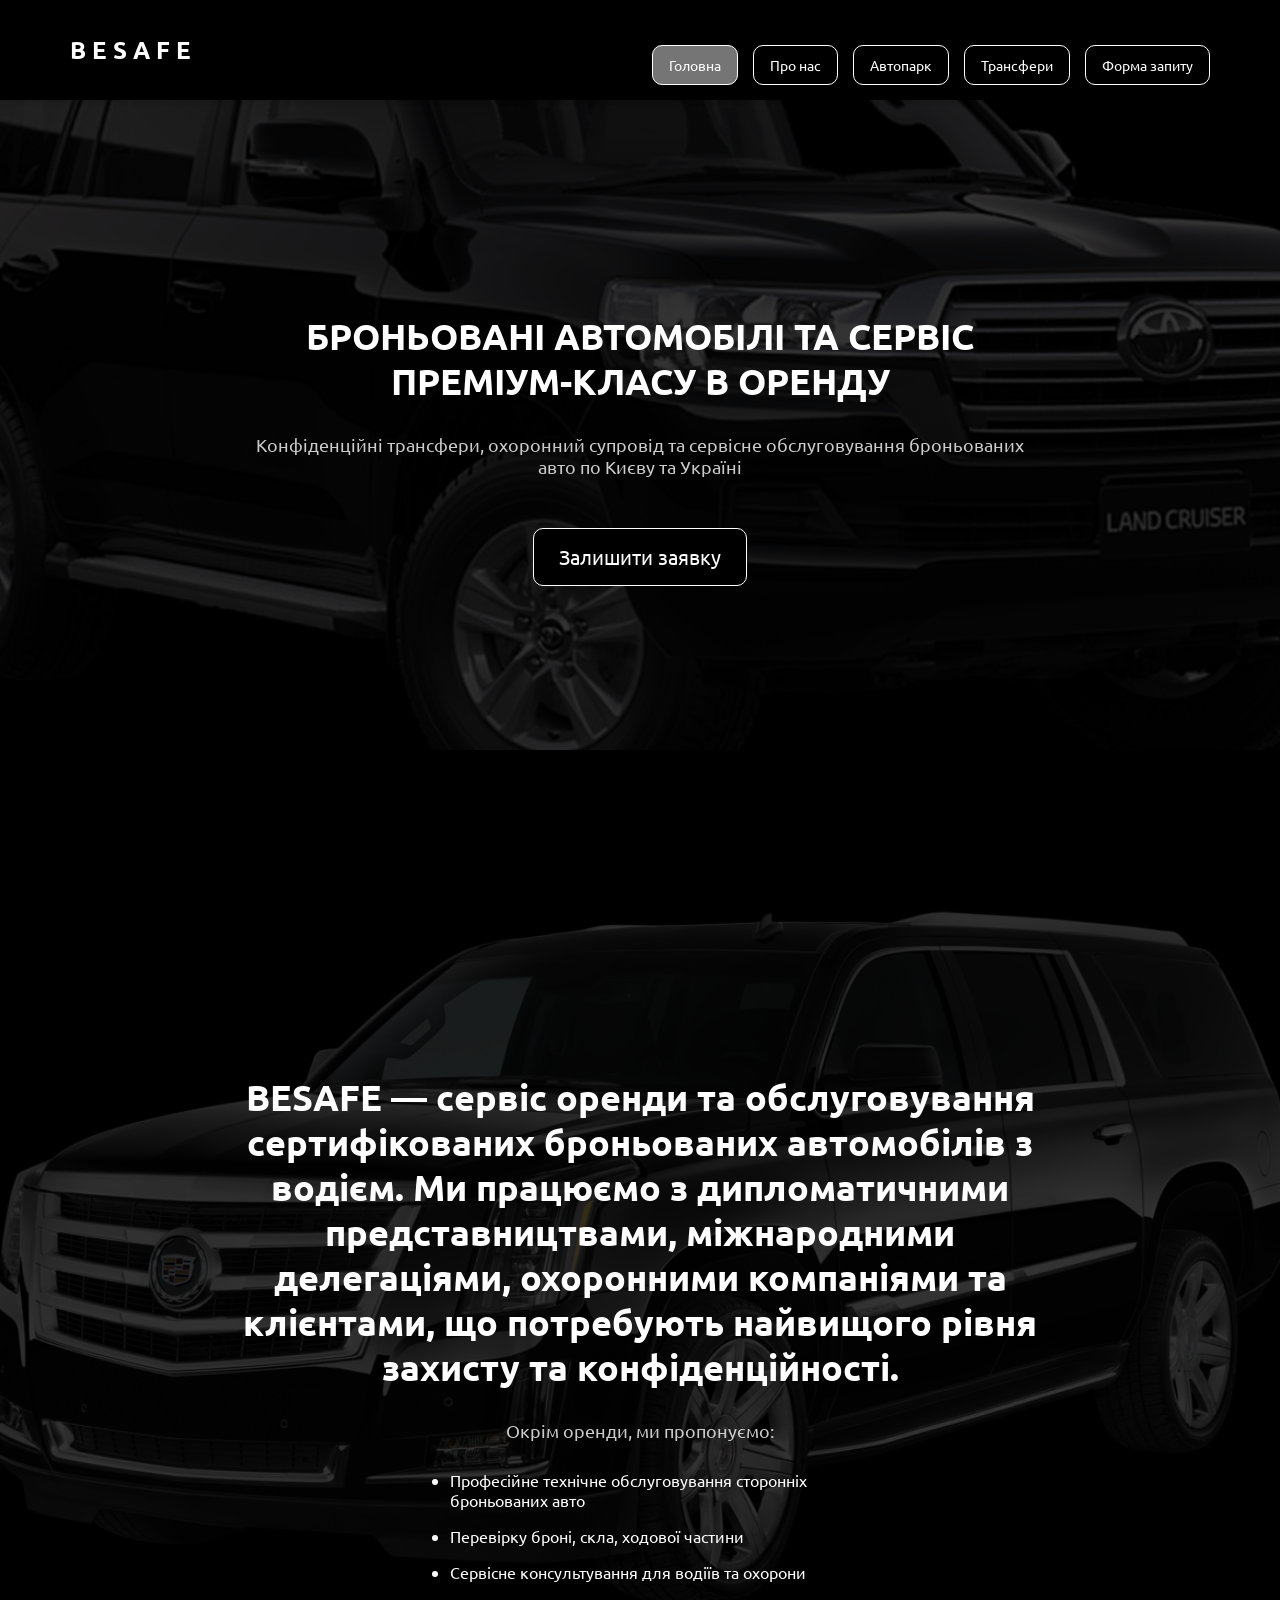
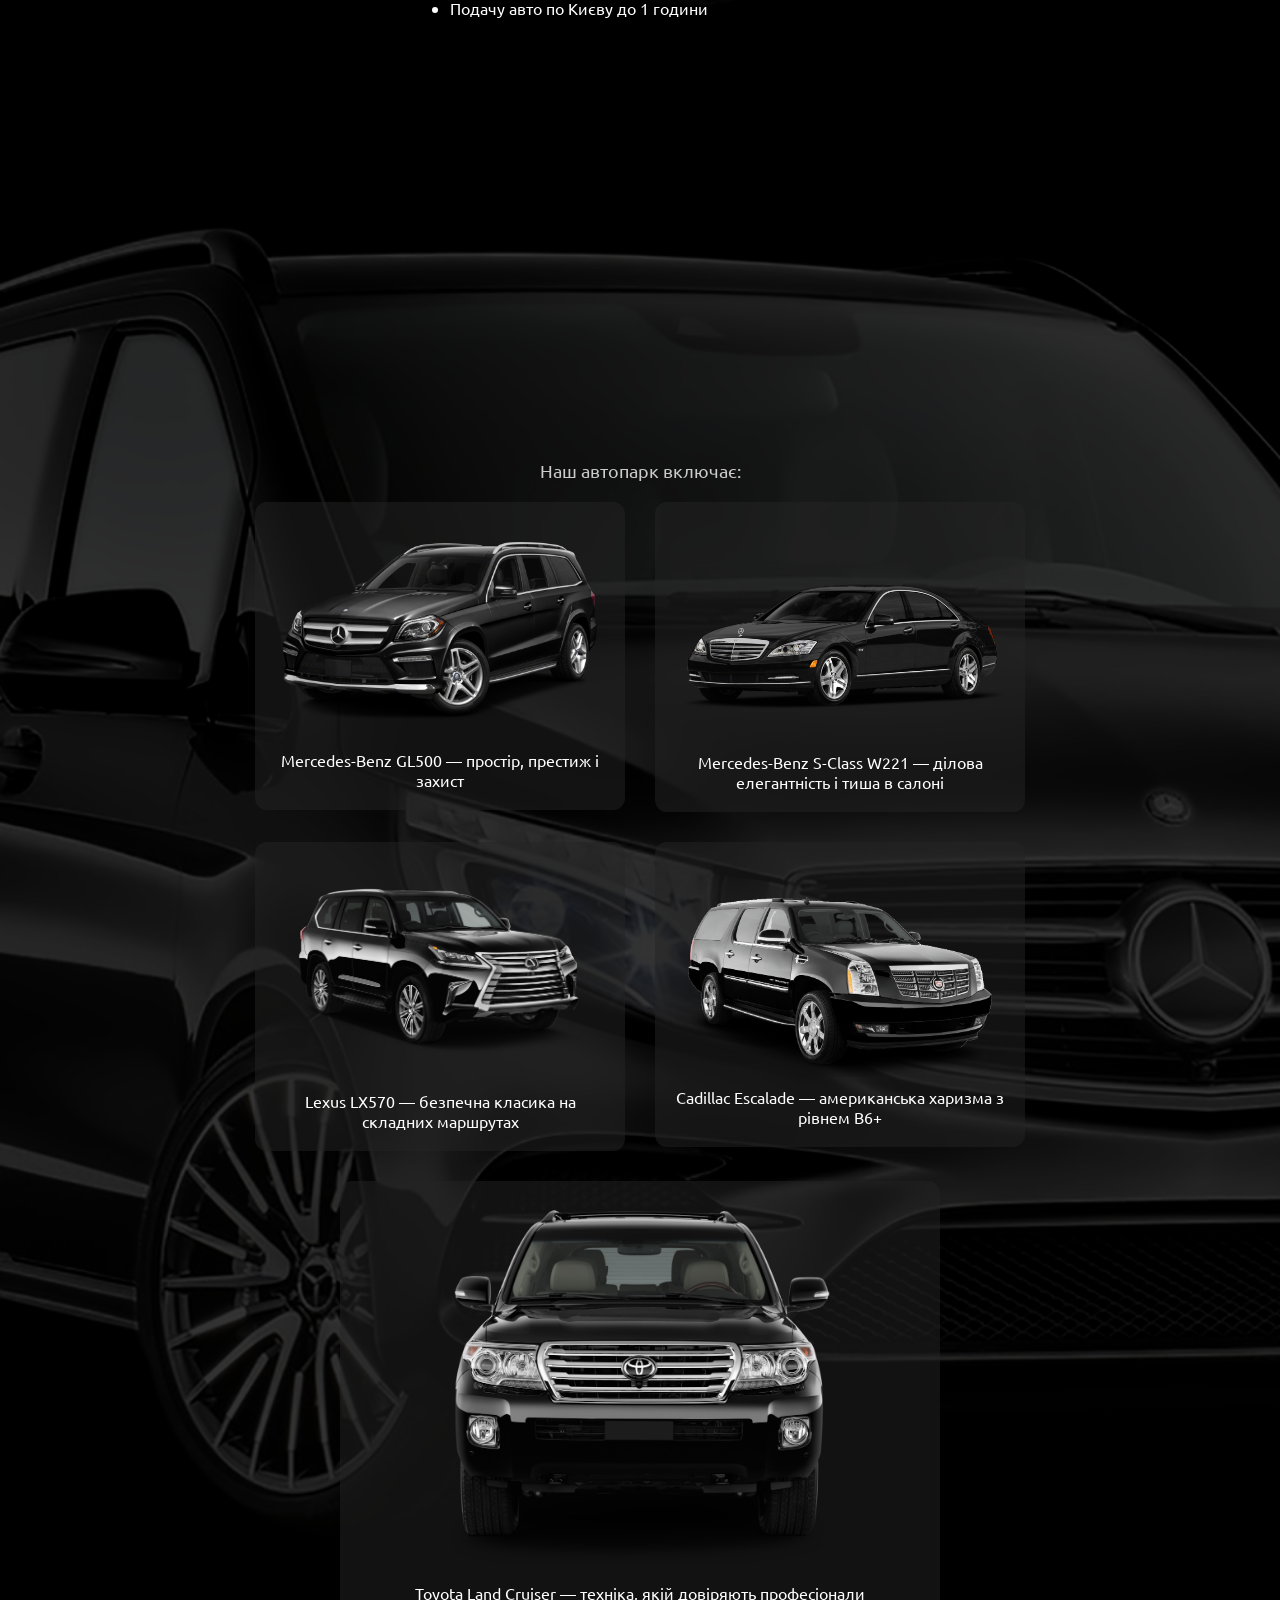
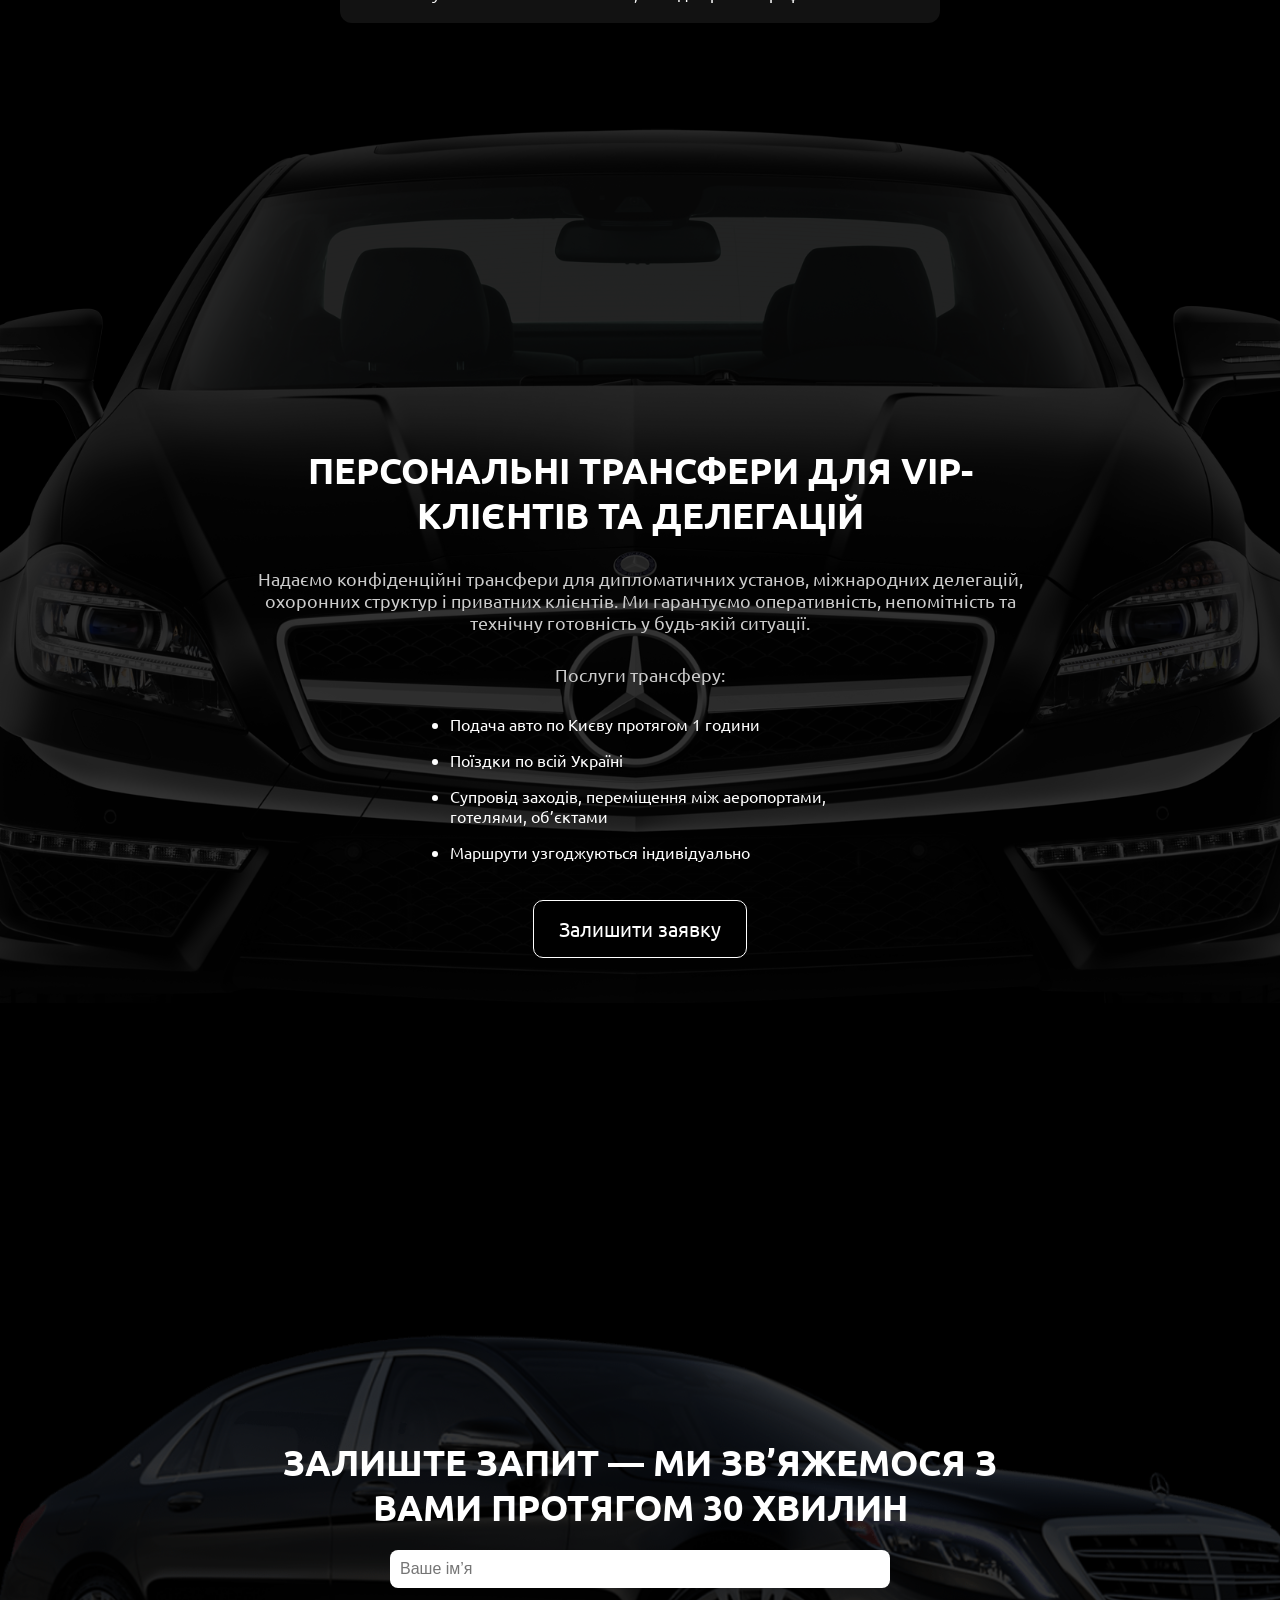
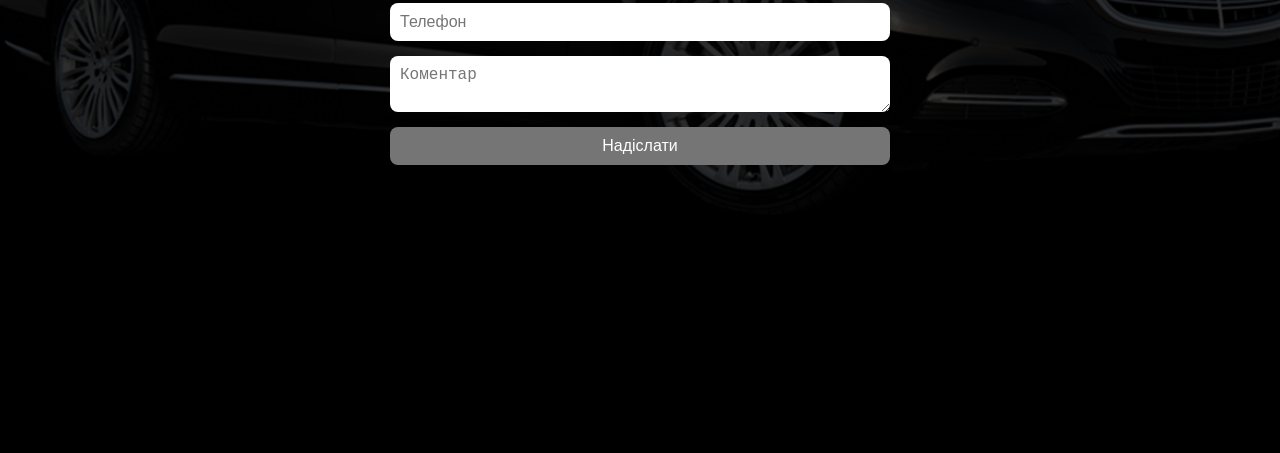
<file: index.html>
<!DOCTYPE html>
<html lang="uk">
  <head>
    <meta charset="UTF-8" />
    <meta name="viewport" content="width=device-width, initial-scale=1.0" />
    <title>BESAFE</title>
    <link
      href="https://fonts.googleapis.com/css2?family=Ubuntu&display=swap"
      rel="stylesheet"
    />
    <link rel="stylesheet" href="styles.css" />
  </head>
  <body>
    <header>
      <div class="header-container">
        <div class="header-title">B E S A F E</div>
        <nav>
          <a href="#main" class="nav-link">Головна</a>
          <a href="#about" class="nav-link">Про нас</a>
          <a href="#cars" class="nav-link">Автопарк</a>
          <a href="#transfers" class="nav-link">Трансфери</a>
          <a href="#form" class="nav-link">Форма запиту</a>
        </nav>
      </div>
    </header>

    <main>
      <!-- Головна -->
      <section id="main" class="hero">
        <div class="hero-inner">
          <div class="hero-content">
            <h1>БРОНЬОВАНІ АВТОМОБІЛІ ТА СЕРВІС ПРЕМІУМ-КЛАСУ В ОРЕНДУ</h1>
            <p>
              Конфіденційні трансфери, охоронний супровід та сервісне
              обслуговування броньованих авто по Києву та Україні
            </p>
            <a href="#form" class="nav-link nav-link-order">Залишити заявку</a>
          </div>
        </div>
      </section>

      <!-- Про нас -->
      <section id="about" class="hero section-about">
        <div class="hero-inner">
          <div class="hero-content">
            <h1>
              BESAFE — сервіс оренди та обслуговування сертифікованих
              броньованих автомобілів з водієм. Ми працюємо з дипломатичними
              представництвами, міжнародними делегаціями, охоронними компаніями
              та клієнтами, що потребують найвищого рівня захисту та
              конфіденційності.
            </h1>
            <p>Окрім оренди, ми пропонуємо:</p>
            <ul>
              <li>
                Професійне технічне обслуговування сторонніх броньованих авто
              </li>
              <li>Перевірку броні, скла, ходової частини</li>
              <li>Сервісне консультування для водіїв та охорони</li>
              <li>Подачу авто по Києву до 1 години</li>
            </ul>
          </div>
          <!-- <a href="form.html" class="nav-link">Залишити заявку</a> -->
        </div>
      </section>

      <!-- Автопарк -->
      <section id="cars" class="hero section-cars">
        <div class="hero-inner">
          <div class="hero-content">
            <p>Наш автопарк включає:</p>
            <ul>
              <li>
                <img src="img/gls.png" alt="GL500" />
                Mercedes-Benz GL500 — простір, престиж і захист
              </li>
              <li>
                <img src="img/221.png" alt="221" />
                Mercedes-Benz S-Class W221 — ділова елегантність і тиша в салоні
              </li>
              <li>
                <img src="img/lx570.png" alt="lx570" />
                Lexus LX570 — безпечна класика на складних маршрутах
              </li>
              <li>
                <img src="img/CadillacEscalade.png" alt="Escalade" />
                Cadillac Escalade — американська харизма з рівнем B6+
              </li>
              <li>
                <img
                  src="img/ToyotaLandCruiser.png"
                  alt="Toyota_Land_Cruiser"
                />
                Toyota Land Cruiser — техніка, якій довіряють професіонали
              </li>
            </ul>
          </div>
          <!-- <a href="form.html" class="nav-link">Залишити заявку</a> -->
        </div>
      </section>

      <!-- Трансфери -->
      <section id="transfers" class="hero section-transfers">
        <div class="hero-content">
          <h1>ПЕРСОНАЛЬНІ ТРАНСФЕРИ ДЛЯ VIP-КЛІЄНТІВ ТА ДЕЛЕГАЦІЙ</h1>
          <p>
            Надаємо конфіденційні трансфери для дипломатичних установ,
            міжнародних делегацій, охоронних структур і приватних клієнтів. Ми
            гарантуємо оперативність, непомітність та технічну готовність у
            будь-якій ситуації.
          </p>
          <p>Послуги трансферу:</p>
          <ul>
            <li>Подача авто по Києву протягом 1 години</li>
            <li>Поїздки по всій Україні</li>
            <li>
              Супровід заходів, переміщення між аеропортами, готелями, об’єктами
            </li>
            <li>Маршрути узгоджуються індивідуально</li>
          </ul>
          <a href="#form" class="nav-link nav-link-order">Залишити заявку</a>
        </div>
      </section>

      <!-- Форма -->
      <section id="form" class="hero section-form">
        <div class="hero-content">
          <h1>ЗАЛИШТЕ ЗАПИТ — МИ ЗВ’ЯЖЕМОСЯ З ВАМИ ПРОТЯГОМ 30 ХВИЛИН</h1>
          <form>
            <input type="text" placeholder="Ваше ім’я" required />
            <input type="tel" placeholder="Телефон" required />
            <textarea placeholder="Коментар"></textarea>
            <button type="submit">Надіслати</button>
          </form>
        </div>
      </section>
    </main>
    <script src="js/script.js"></script>
  </body>
</html>
</file>
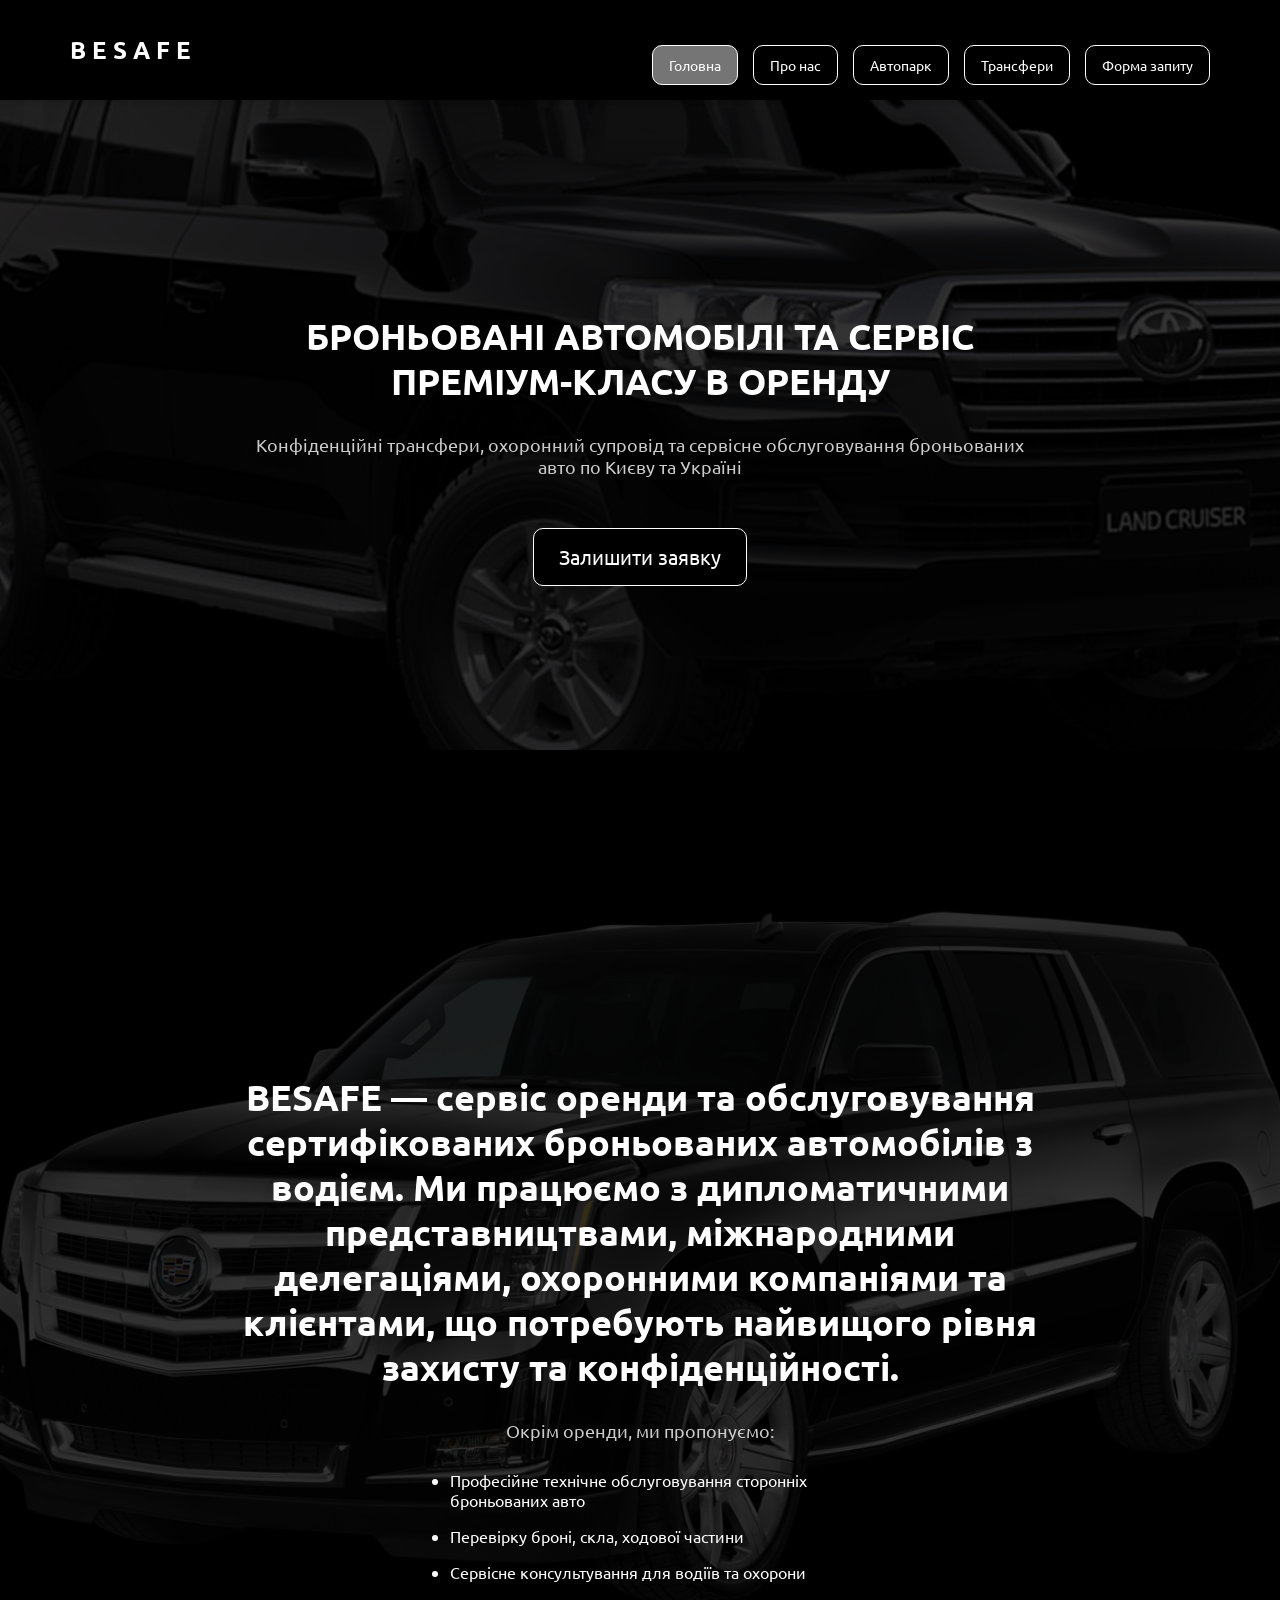
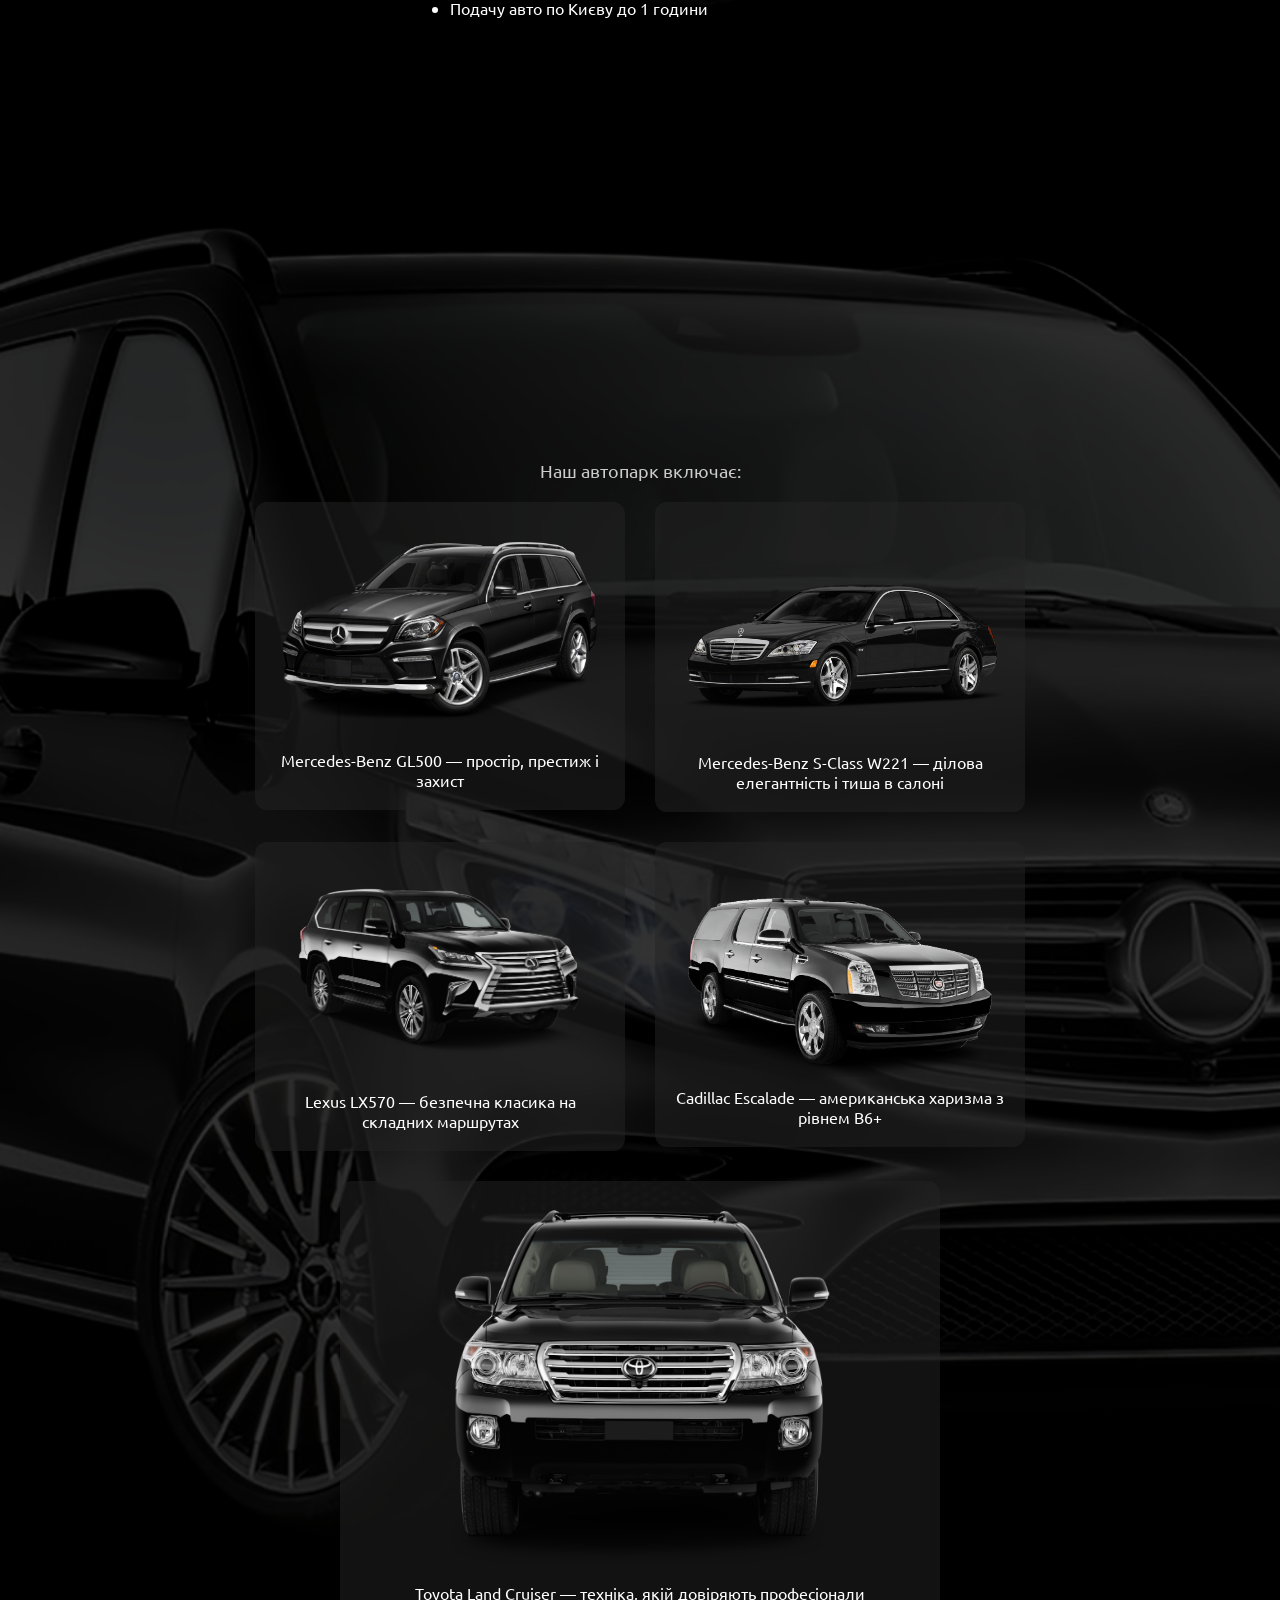
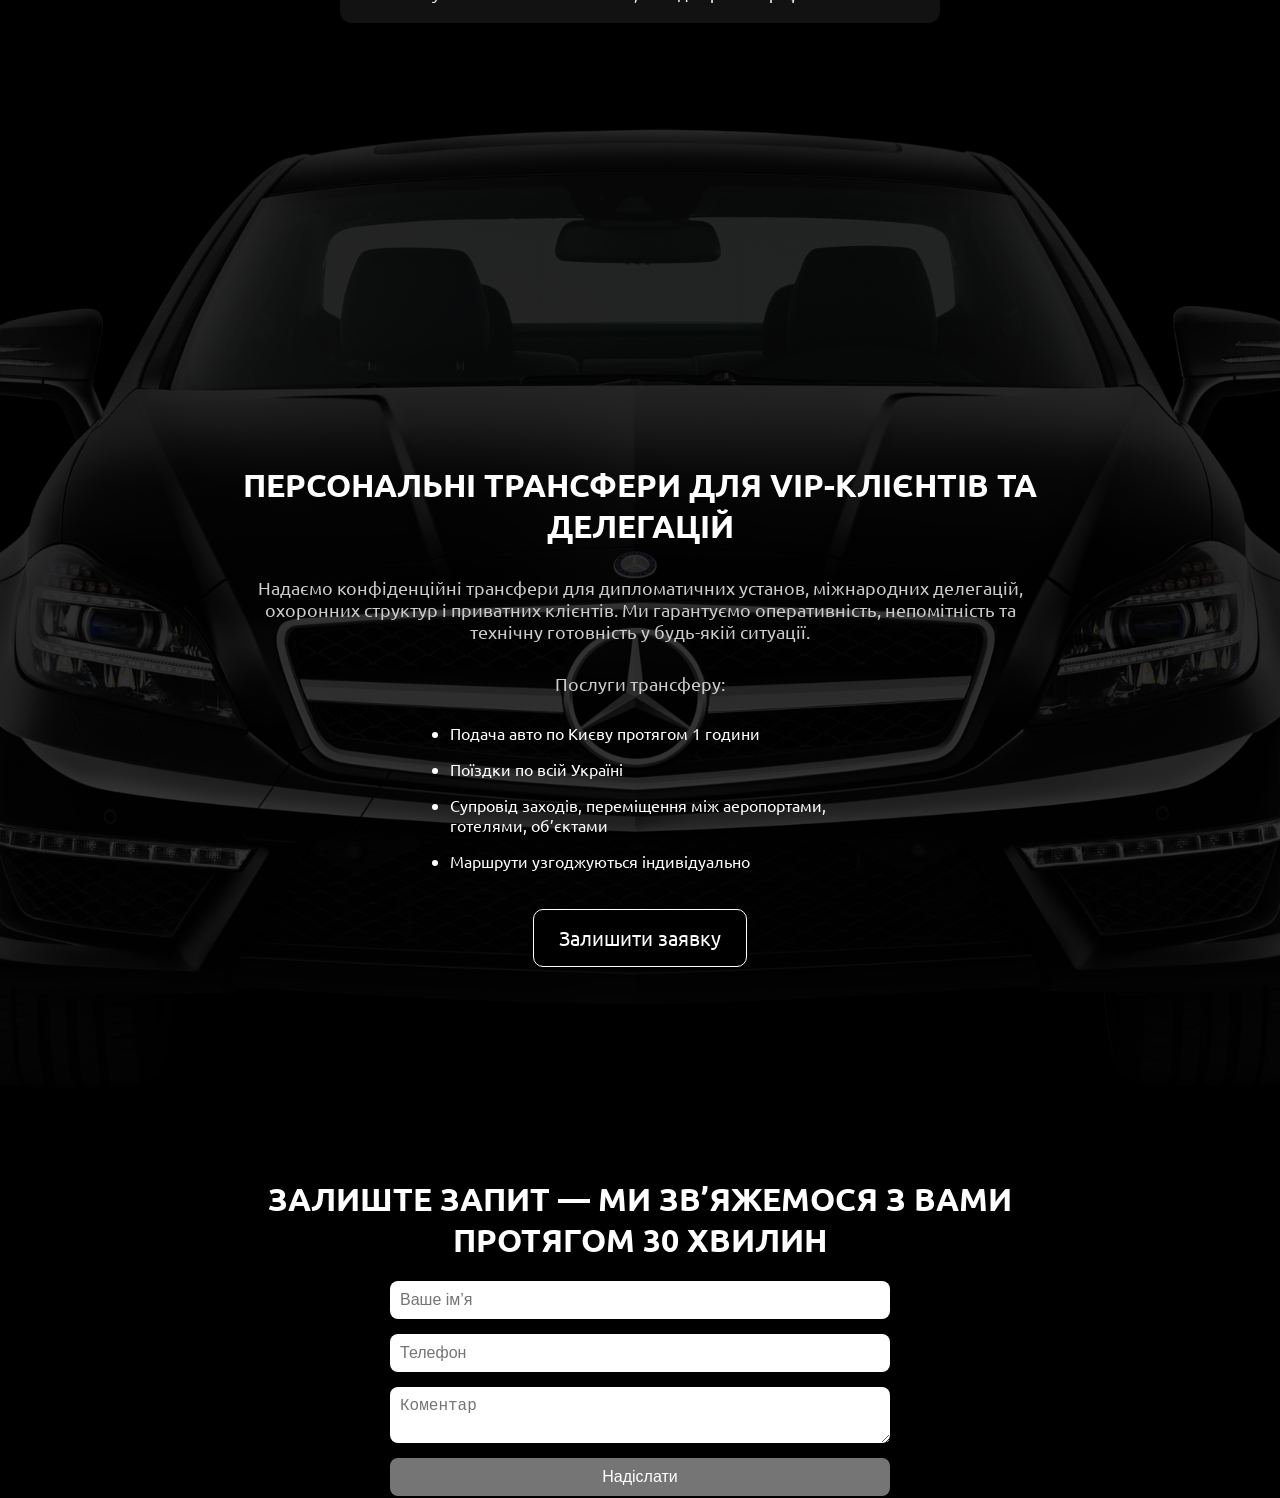
<file: main.html>
<!DOCTYPE html>
<html lang="uk">
  <head>
    <meta charset="UTF-8" />
    <meta name="viewport" content="width=device-width, initial-scale=1.0" />
    <title>BESAFE</title>
    <link
      href="https://fonts.googleapis.com/css2?family=Ubuntu&display=swap"
      rel="stylesheet"
    />
    <link rel="stylesheet" href="styles.css" />
  </head>
  <body>
    <header>
      <div class="header-container">
        <div class="header-title">B E S A F E</div>
        <nav>
          <a href="#main" class="nav-link">Головна</a>
          <a href="#about" class="nav-link">Про нас</a>
          <a href="#cars" class="nav-link">Автопарк</a>
          <a href="#transfers" class="nav-link">Трансфери</a>
          <a href="#form" class="nav-link">Форма запиту</a>
        </nav>
      </div>
    </header>

    <main>
      <!-- Головна -->
      <section id="main" class="hero">
        <div class="hero-inner">
          <div class="hero-content">
            <h1>БРОНЬОВАНІ АВТОМОБІЛІ ТА СЕРВІС ПРЕМІУМ-КЛАСУ В ОРЕНДУ</h1>
            <p>
              Конфіденційні трансфери, охоронний супровід та сервісне
              обслуговування броньованих авто по Києву та Україні
            </p>
            <a href="#form" class="nav-link nav-link-order">Залишити заявку</a>
          </div>
        </div>
      </section>

      <!-- Про нас -->
      <section id="about" class="hero section-about">
        <div class="hero-inner">
          <div class="hero-content">
            <h1>
              BESAFE — сервіс оренди та обслуговування сертифікованих
              броньованих автомобілів з водієм. Ми працюємо з дипломатичними
              представництвами, міжнародними делегаціями, охоронними компаніями
              та клієнтами, що потребують найвищого рівня захисту та
              конфіденційності.
            </h1>
            <p>Окрім оренди, ми пропонуємо:</p>
            <ul>
              <li>
                Професійне технічне обслуговування сторонніх броньованих авто
              </li>
              <li>Перевірку броні, скла, ходової частини</li>
              <li>Сервісне консультування для водіїв та охорони</li>
              <li>Подачу авто по Києву до 1 години</li>
            </ul>
          </div>
          <!-- <a href="form.html" class="nav-link">Залишити заявку</a> -->
        </div>
      </section>

      <!-- Автопарк -->
      <section id="cars" class="hero section-cars">
        <div class="hero-inner">
          <div class="hero-content">
            <p>Наш автопарк включає:</p>
            <ul>
              <li>
                <img src="/img/gls.png" alt="GL500" />
                Mercedes-Benz GL500 — простір, престиж і захист
              </li>
              <li>
                <img src="/img/221.png" alt="221" />
                Mercedes-Benz S-Class W221 — ділова елегантність і тиша в салоні
              </li>
              <li>
                <img src="/img/lx570.png" alt="lx570" />
                Lexus LX570 — безпечна класика на складних маршрутах
              </li>
              <li>
                <img src="/img/Cadillac Escalade.png" alt="Escalade" />
                Cadillac Escalade — американська харизма з рівнем B6+
              </li>
              <li>
                <img
                  src="/img/Toyota Land Cruiser.png"
                  alt="Toyota Land Cruiser"
                />
                Toyota Land Cruiser — техніка, якій довіряють професіонали
              </li>
            </ul>
          </div>
          <!-- <a href="form.html" class="nav-link">Залишити заявку</a> -->
        </div>
      </section>

      <!-- Трансфери -->
      <section id="transfers" class="hero section-transfers">
        <div class="hero-content">
          <h2>ПЕРСОНАЛЬНІ ТРАНСФЕРИ ДЛЯ VIP-КЛІЄНТІВ ТА ДЕЛЕГАЦІЙ</h2>
          <p>
            Надаємо конфіденційні трансфери для дипломатичних установ,
            міжнародних делегацій, охоронних структур і приватних клієнтів. Ми
            гарантуємо оперативність, непомітність та технічну готовність у
            будь-якій ситуації.
          </p>
          <p>Послуги трансферу:</p>
          <ul>
            <li>Подача авто по Києву протягом 1 години</li>
            <li>Поїздки по всій Україні</li>
            <li>
              Супровід заходів, переміщення між аеропортами, готелями, об’єктами
            </li>
            <li>Маршрути узгоджуються індивідуально</li>
          </ul>
          <a href="#form" class="nav-link nav-link-order">Залишити заявку</a>
        </div>
      </section>

      <!-- Форма -->
      <section id="form" clas="hero section-form">
        <div class="section-inner">
          <h2>ЗАЛИШТЕ ЗАПИТ — МИ ЗВ’ЯЖЕМОСЯ З ВАМИ ПРОТЯГОМ 30 ХВИЛИН</h2>
          <form>
            <input type="text" placeholder="Ваше ім’я" required />
            <input type="tel" placeholder="Телефон" required />
            <textarea placeholder="Коментар"></textarea>
            <button type="submit">Надіслати</button>
          </form>
        </div>
      </section>
    </main>
    <script src="js/script.js"></script>
  </body>
</html>
</file>
<file: styles.css>
html,
body {
  font-family: "Ubuntu", sans-serif;
  margin: 0;
  padding: 0;
  width: 100%;
  overflow-x: hidden; /* чтобы не было горизонтальной прокрутки */
  background-color: #000000;
  scroll-behavior: smooth;

}

header {
  position: fixed;
  top: 0;
  left: 0;
  width: 100%;
  background-color: rgb(0, 0, 0);
  box-shadow: 0 2px 4px rgba(0, 0, 0, 0.1);
  padding: 15px 30px 15px 30px;
  z-index: 1000;
}

.header-container {
  max-width: 1200px;
  margin: 0 auto;
  display: flex;
  justify-content: space-between;
  align-items: center;
}

.header-title {
  font-size: 24px;
  font-weight: bold;
  color: #ffffff;
}

nav {
  display: flex;
  gap: 15px;
  padding-right: 5%;
}

.nav-link {
  margin-top: 30px;
  display: inline-block;
  padding: 10px 16px;
  font-size: 14px;
  background-color: #000000;
  color: white;
  border: 1px solid #ffffff;
  border-radius: 10px;
  text-decoration: none;
  transition: background-color 0.3s ease;
}

.nav-link-order {
  margin-top: 30px;
  display: inline-block;
  padding: 15px 25px;
  font-size: 20px;
  background-color: #000000;
  color: white;
  border: 1px solid #ffffff;
  border-radius: 10px;
  text-decoration: none;
  transition: background-color 0.3s ease;
}

.nav-link-order:hover,
.nav-link.active {
  background-color: #757575;
}

.nav-link:hover,
.nav-link.active {
  background-color: #757575;
}

section {
  padding-top: 150px;
  margin-top: -150px;
  scroll-margin-top: -150px;
}

/* Главный экран (hero) */
.hero {
  background-color: #000000;
  position: relative;
  background-image: url(img/land-cruiser.png);
  background-size: cover;
  background-position: center;
  background-repeat: no-repeat;
  min-height: 100vh;
  /* height: auto; */
  width: 100%;
  display: flex;
  align-items: center;
  justify-content: center;
  color: white;
}

ul {
  list-style: none;
  padding-left: 0;
}

.hero::before {
  content: "";
  position: absolute;
  inset: 0;
  background-color: rgba(0, 0, 0, 0.8);
  z-index: 1;
}

.hero > * {
  position: relative;
  z-index: 2;
}

.hero-content {
  color: rgb(255, 255, 255);
  padding: 40px;
  text-align: center;
  border-radius: 10px;
  max-width: 800px;
  width: 100%;
}

.hero-inner {
  display: flex;
  flex-direction: column;
  align-items: center;
  gap: 20px;
  max-width: 800px;
  width: 100%;
  padding: 40px;
  position: relative;
  z-index: 2;
  text-align: center;
}

.hero h1 {
  margin: 0;
  font-size: 36px;
}

.hero p {
  margin-top: 30px;
  font-size: 18px;
}

/* Остальные секции */
section h2 {
  color: white;
  font-size: 32px;
  margin-bottom: 20px;
}

section p {
  color: #ccc;
  font-size: 18px;
  max-width: 800px;
  margin: 0 auto;
}

/* Форма */
form {
  max-width: 500px;
  margin: 0 auto;
  display: flex;
  flex-direction: column;
}

form input,
form textarea {
  margin-bottom: 15px;
  padding: 10px;
  font-size: 16px;
  border-radius: 8px;
  border: none;
}

form button {
  padding: 10px;
  background-color: #757575;
  border: none;
  color: white;
  font-size: 16px;
  cursor: pointer;
  border-radius: 8px;
}

form button:hover {
  background-color: #999;
}

.section-inner {
  max-width: 800px;
  margin: 0 auto;
  text-align: center;
}

.section-about {
  background-image: url("img/cadillac.png");
  background-size: cover;
  background-position: center;
  background-repeat: no-repeat;
}

.section-cars {
  background-image: url("img/vito.png");
  background-size: cover;
  background-position: center;
  background-repeat: no-repeat;
}

.section-transfers {
  background-image: url("img/banan.png");
  background-size: cover;
  background-position: center;
  background-repeat: no-repeat;
}

.section-form {
  background-image: url("img/223.png");
  background-size: cover;
  background-position: center;
  background-repeat: no-repeat;
}

.hero-content ul {
  display: flex;
  flex-wrap: wrap;
  justify-content: center;
  gap: 30px;
  padding-left: 0;
  margin: 0;
}

.section-cars .hero-content li {
  background-color: rgba(36, 36, 36, 0.5);
  padding: 20px;
  border-radius: 12px;
  text-align: center;
  display: flex;
  flex-direction: column;
  align-items: center;
  justify-content: flex-start;
  height: 100%;
  box-sizing: border-box;
  flex: 0 1 calc(50% - 30px); /* если нужен флекс для автопарка */
}

/* Для секции Про нас - убрать фон и сделать список в колонку */
.section-about .hero-content ul {
  display: block;
  max-width: 400px;
  margin: 0 auto;
  padding-left: 20px;
}

.section-about .hero-content li {
  background-color: transparent !important;
  padding: 8px 0;
  list-style-type: disc; /* или none, если не нужны маркеры */
  display: list-item; /* обычный поток */
  text-align: left;
  flex: none; /* отключить флекс из предыдущих правил */
  border-radius: 0;
}

.section-transfers .hero-content ul {
  display: block;
  max-width: 400px;
  margin: 0 auto;
  padding-left: 20px;
}

.section-transfers .hero-content li {
  background-color: transparent !important;
  padding: 8px 0;
  list-style-type: disc; /* или none, если не нужны маркеры */
  display: list-item; /* обычный поток */
  text-align: left;
  flex: none; /* отключить флекс из предыдущих правил */
  border-radius: 0;
}

.hero-content li:nth-child(5) {
  flex: 0 1 100%;
  max-width: 600px;
}

.hero-content li img {
  display: block;
  max-width: 100%;
  height: auto;
  margin-bottom: 10px;
  object-fit: contain;
}

#cars {
  margin-bottom: 150px; /* или padding-bottom, в зависимости от дизайна */
}

#about {
  margin-bottom: 150px; /* или padding-bottom, в зависимости от дизайна */
}

#form h1 {
    margin-bottom: 20px;
  }

.hero-content p {
  margin-bottom: 20px;
}

@media (max-width: 768px) {
  header {
    padding: 10px 15px;
  }

  html,
  body {
    margin: 0;
    padding: 0;
    overflow-x: hidden;
  }

  .header-container {
    display: flex;
    flex-direction: column;
    align-items: center;
    gap: 10px; /* добавит отступ между заголовком и nav */
  }

  nav {
    flex-wrap: wrap; /* если ссылки не помещаются — переходят на следующую строку */
    justify-content: space-between;
  }

  .hero h1 {
    font-size: 24px;
  }

  .hero,
  .hero-content,
  nav {
    /* width: 100vw; */
    max-width: 100vw;
    box-sizing: border-box;
    margin: 0;
    /* padding-left: 10px;
    padding-right: 10px; */
  }

  /* У кнопок и ссылок тоже иногда бывает паддинг */
  button,
  a {
    box-sizing: border-box;
  }

  section {
  padding-top: 150px;
  margin-top: -150px;
  scroll-margin-top: -100px;
}

}
</file>
